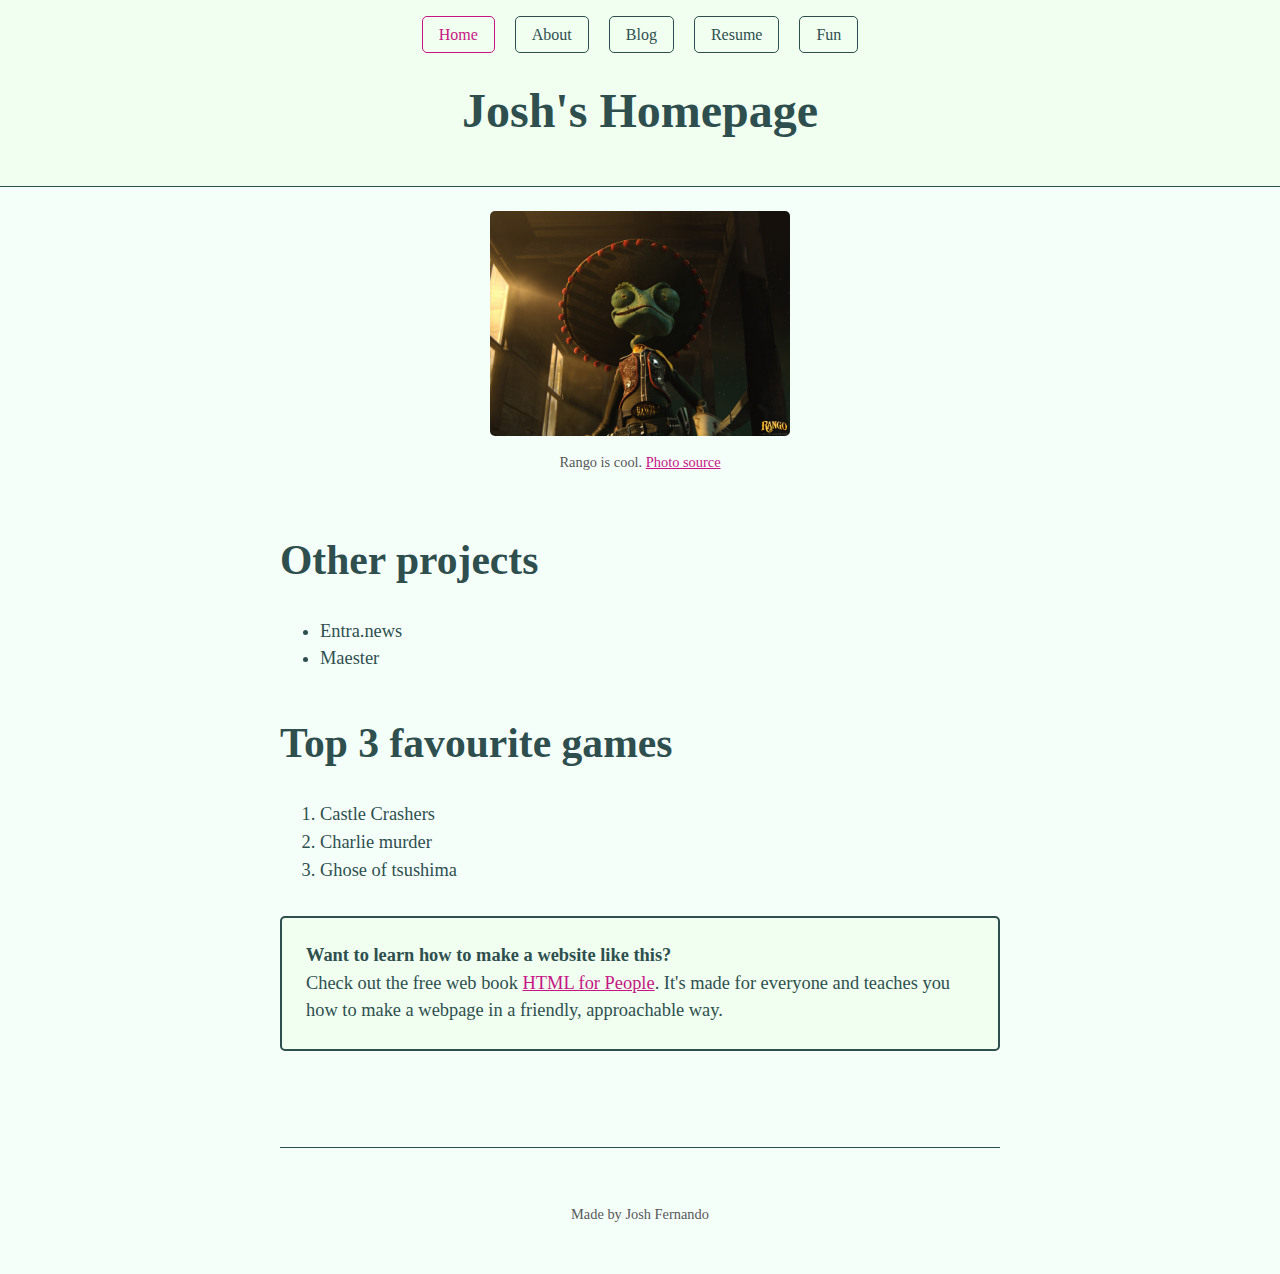
<file: my-site/index.html>
<!doctype html>
<html>

<head>
<meta charset="utf-8">
<title>Josh's Hompage</title>
<link rel="stylesheet" href="css/simple.css">
<link rel="stylesheet" href="css/custom.css">
</head>

<body>
    <header>
        <nav>
            <a href="index.html" aria-current="page">Home</a>
            <a href="about.html">About</a>
            <a href="blog/index.html">Blog</a>
            <a href="resume.html">Resume</a>
            <a href="fun.html">Fun</a>
        </nav>
        <h1>Josh's Homepage</h1>
    </header>
<main>
<figure>
    <img src="images/space.jpg" alt="Photograph of Rango in sheriff outfit" width="300">

    <figcaption>
        Rango is cool. <a href="https://ar.inspiredpencil.com/pictures-2023/rango-sheriff">Photo source</a>
    </figcaption>
</figure>

<h2>Other projects</h2>

<ul>
<li>Entra.news</li>
<li>Maester</li>
</ul>

<h2>Top 3 favourite games</h2>

<ol>
<li>Castle Crashers</li>
<li>Charlie murder</li>
<li>Ghose of tsushima</li>
</ol>

<p class="notice">
    <strong>Want to learn how to make a website like this?</strong><br> Check out the free web book <a href="https://htmlforpeople.com/">HTML for People</a>. It's made for everyone and teaches you how to make a webpage in a friendly, approachable way.
  </p>
  
</main>
<footer>
    <p>Made by Josh Fernando</p>
</footer>
</body>

</html>
</file>
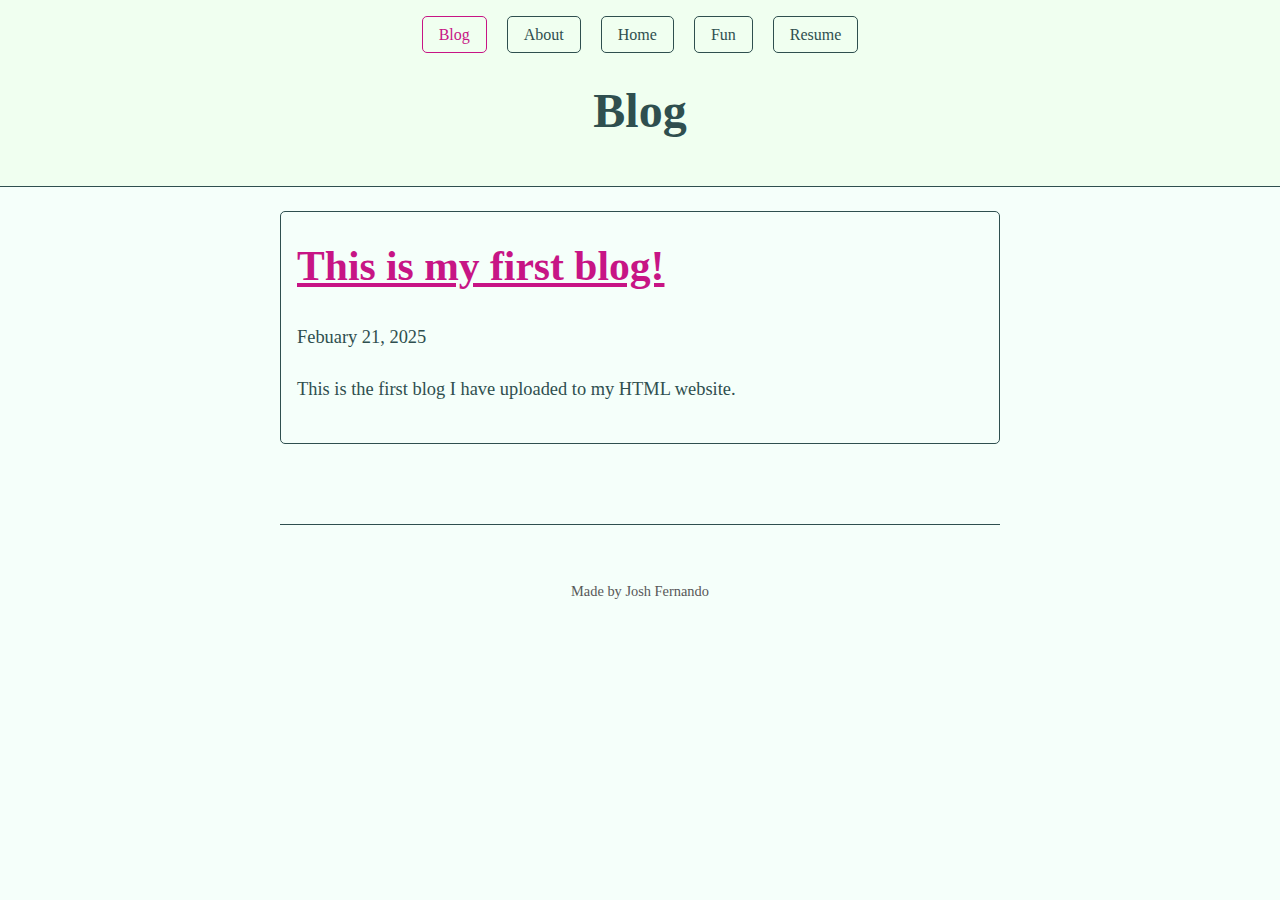
<file: my-site/blog/index.html>
<!doctype html>
<html>

<head>
<meta charset="utf-8">
<title>Blog - Josh's Homepage</title>
<link rel="stylesheet" href="../css/simple.css">
<link rel="stylesheet" href="../css/custom.css">
</head>

<body>
    <header>
        <nav>
            <a href="index.html" aria-current="page">Blog</a>
            <a href="../about.html">About</a>
            <a href="../index.html">Home</a>
            <a href="../fun.html">Fun</a>
            <a href="../resume.html">Resume</a>
        </nav>
        <h1>Blog</h1>
    </header>
<main>
<article>
    <h2>
        <a href="2025-02-21-firstblog.html">
            This is my first blog!
        </a>
    </h2>
    <p><time datetime="2025-02-21">Febuary 21, 2025</time></p>
    <p>
        This is the first blog I have uploaded to my HTML website.
    </p>
</article>
</main>
<footer>
    <p>Made by Josh Fernando</p>
</footer>
</body>

</html>
</file>
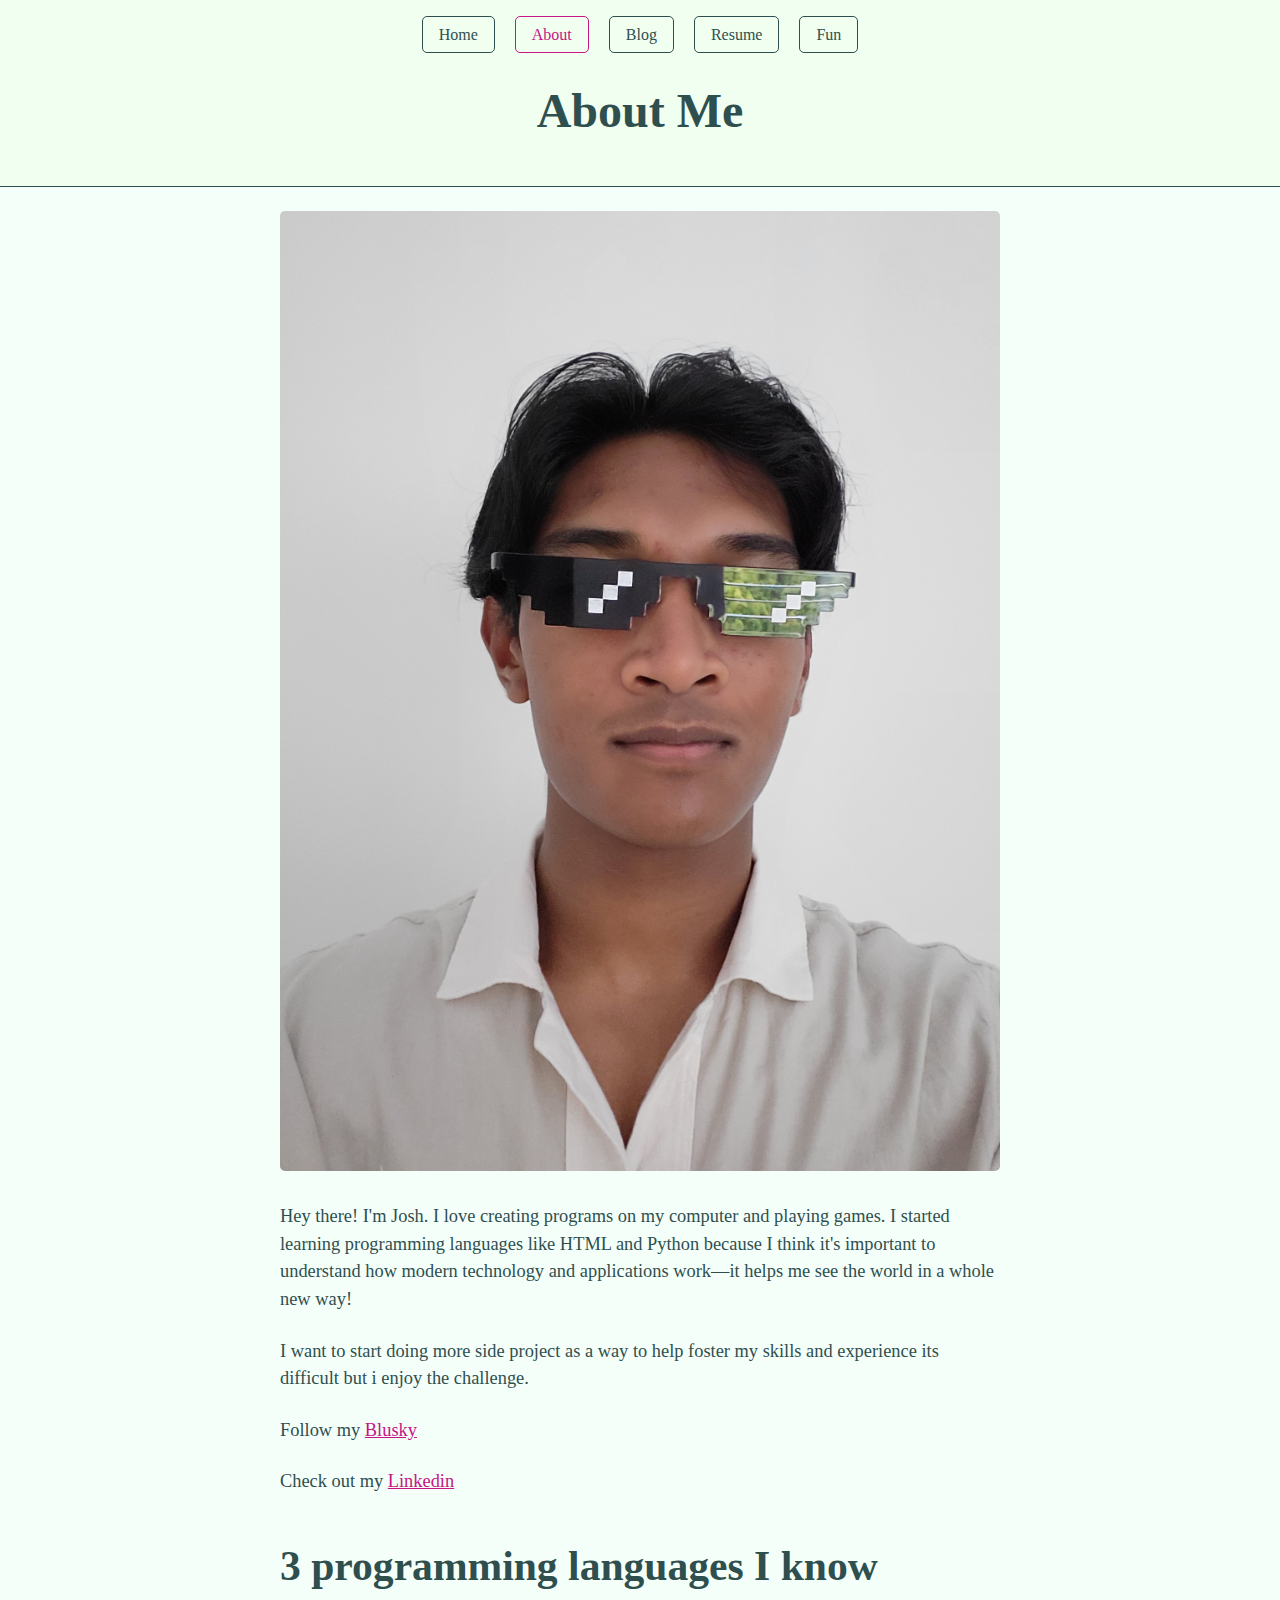
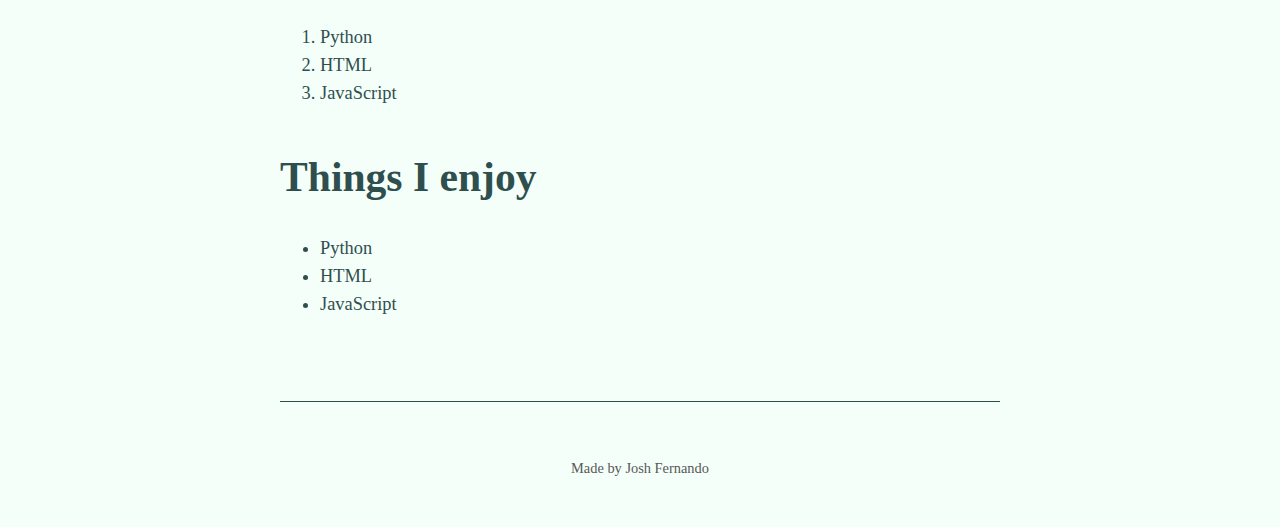
<file: my-site/about.html>
<!doctype html>
<html>

<head>
<meta charset="utf-8">
<title>Josh's Hompage</title>
<link rel="stylesheet" href="css/simple.css">
<link rel="stylesheet" href="css/custom.css">
</head>

<body>
    <header>
        <nav>
            <a href="index.html">Home</a>
            <a href="about.html" aria-current="page">About</a>
            <a href="blog/index.html">Blog</a>
            <a href="resume.html">Resume</a>
            <a href="fun.html">Fun</a>
        </nav>
        <h1>About Me</h1>
    </header>
<main>
<img src="images/josh.jpg" alt="Photo of Josh(me)">

<p>Hey there! I'm Josh. I love creating programs on my computer and playing games. I started learning programming languages like HTML and Python because I think it's important to understand how modern technology and applications work—it helps me see the world in a whole new way!</p>

<p>I want to start doing more side project as a way to help foster my skills and experience its difficult but i enjoy the challenge.</p>

<p>Follow my <a href="https://bsky.app/profile/joshuafdo.bsky.social">Blusky</a></p>
<p>Check out my <a href="https://www.linkedin.com/in/joshuafdo/">Linkedin</a></p>

<h2>3 programming languages I know</h2>

<ol>
<li>Python</li>
<li>HTML</li>
<li>JavaScript</li>
</ol>

<h2>Things I enjoy</h2>

<ul>
<li>Python</li>
<li>HTML</li>
<li>JavaScript</li>
</ul>
</main>
<footer>
    <p>Made by Josh Fernando</p>
</footer>
</body>

</html>
</file>
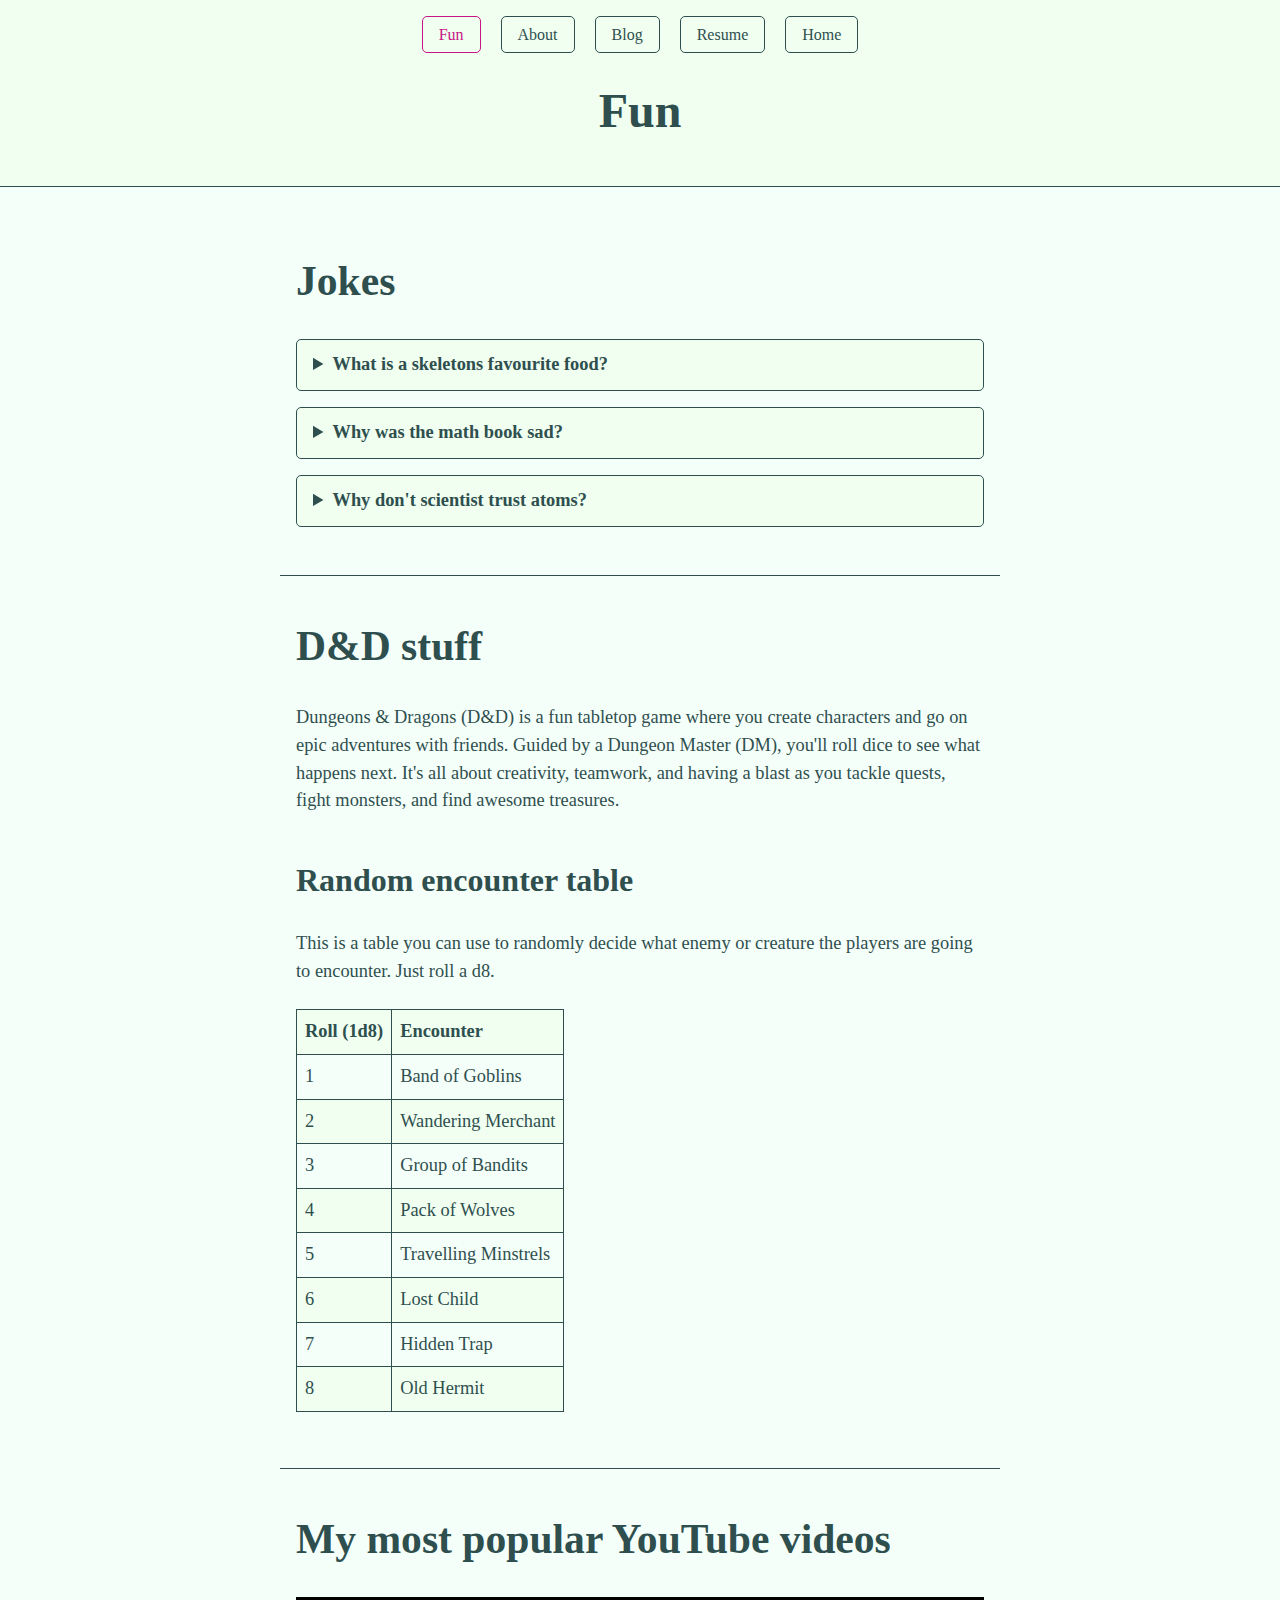
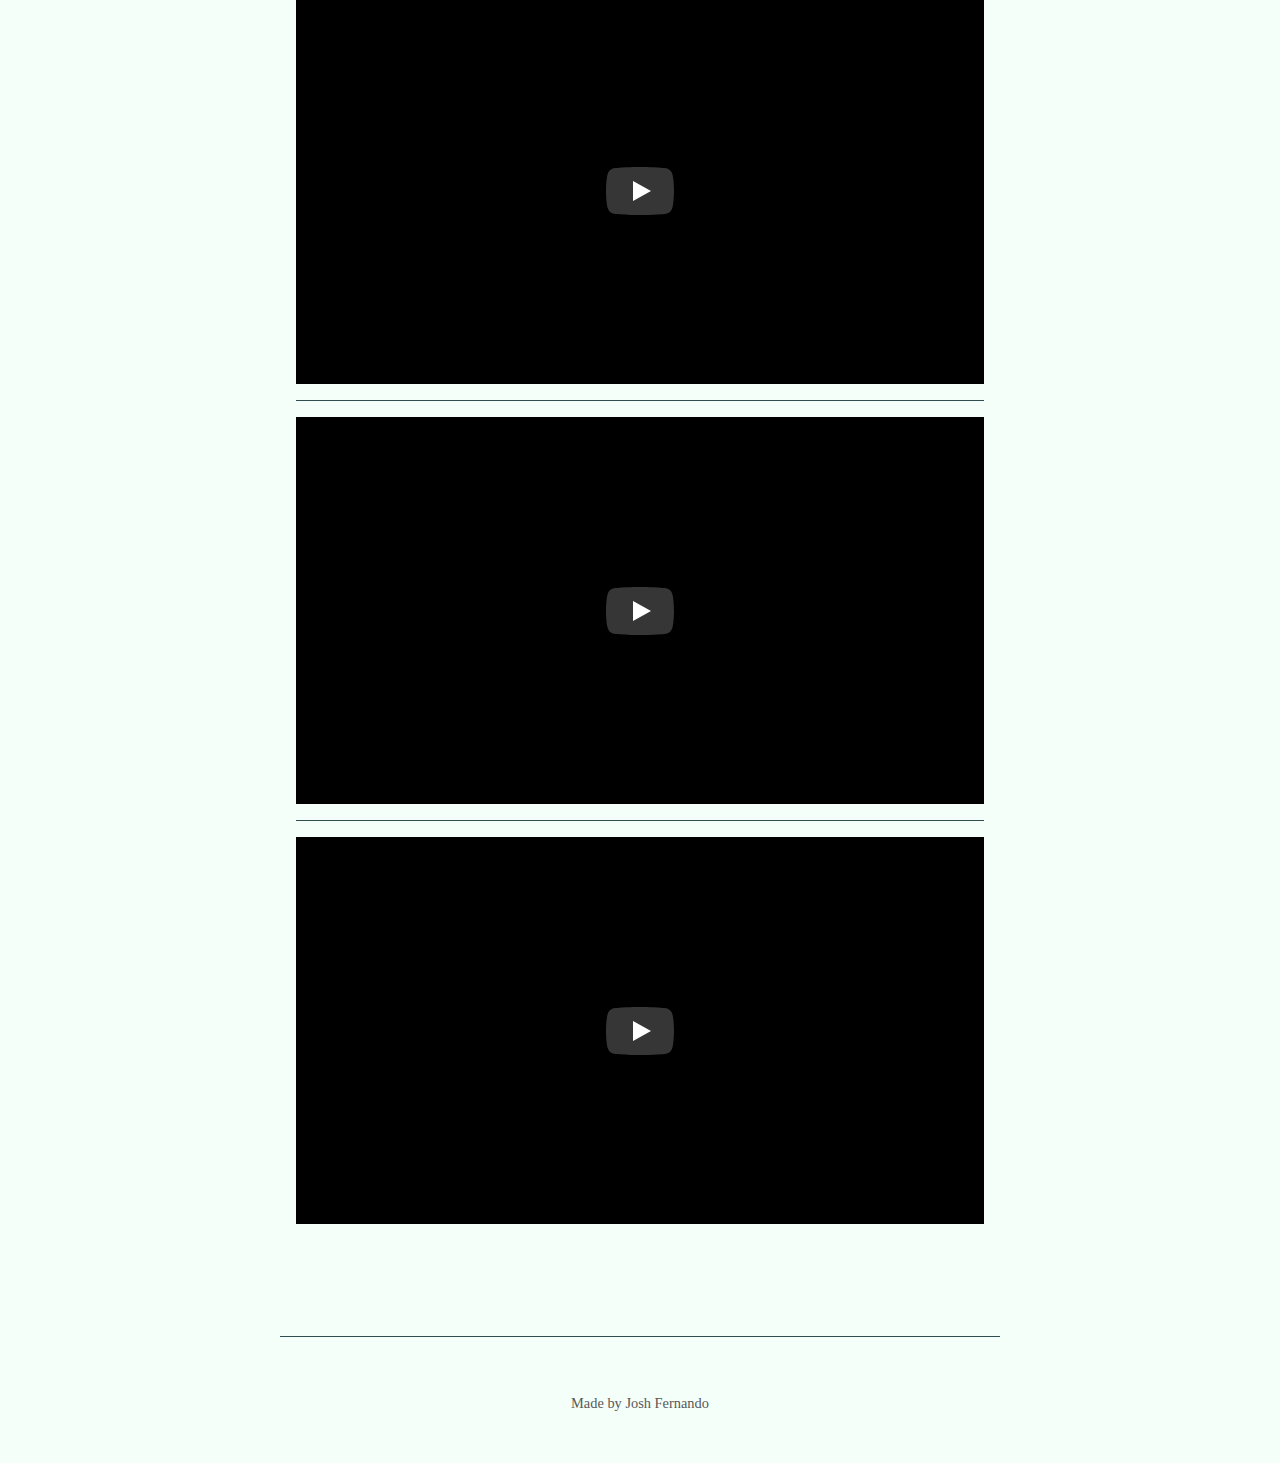
<file: my-site/fun.html>
<!doctype html>
<html>

<head>
<meta charset="utf-8">
<title>Fun</title>
<link rel="stylesheet" href="css/simple.css">
<link rel="stylesheet" href="css/custom.css">
<link rel="stylesheet" href="css/lite-yt-embed.min.css">
<script src="js/lite-yt-embed.min.js"></script>
</head>

<body>
    <header>
        <nav>
            <a href="fun.html" aria-current="page">Fun</a>
            <a href="about.html">About</a>
            <a href="blog/index.html">Blog</a>
            <a href="resume.html">Resume</a>
            <a href="index.html">Home</a>
        </nav>
        <h1>Fun</h1>
    </header>
<main>
<section>
    <h2>Jokes</h2>
    <details>
        <summary>What is a skeletons favourite food?</summary>
        <p>Spare ribs!</p>
    </details>
    <details>
        <summary>Why was the math book sad?</summary>
        <p>It had too many problems.</p>
    </details>
    <details>
        <summary>Why don't scientist trust atoms?</summary>
        <p>Because they make up everything!</p>
    </details>
</section>
<section>
    <h2>D&D stuff</h2>
    <p>Dungeons & Dragons (D&D) is a fun tabletop game where you create characters and go on epic adventures with friends. Guided by a Dungeon Master (DM), you'll roll dice to see what happens next. It's all about creativity, teamwork, and having a blast as you tackle quests, fight monsters, and find awesome treasures.</p>
    <h3>Random encounter table</h3>
    <p>This is a table you can use to randomly decide what enemy or creature the players are going to encounter. Just roll a d8.</p>
    <table>
        <thead>
            <tr>
                <th>Roll (1d8)</th>
                <th>Encounter</th>
            </tr>
        </thead>
        <tbody>
            <tr>
                <td>1</td>
                <td>Band of Goblins</td>
            </tr>
            <tr>
                <td>2</td>
                <td>Wandering Merchant</td>
            </tr>
            <tr>
                <td>3</td>
                <td>Group of Bandits</td>
            </tr>
            <tr>
                <td>4</td>
                <td>Pack of Wolves</td>
            </tr>
            <tr>
                <td>5</td>
                <td>Travelling Minstrels</td>
            </tr>
            <tr>
                <td>6</td>
                <td>Lost Child</td>
            </tr>
            <tr>
                <td>7</td>
                <td>Hidden Trap</td>
            </tr>
            <tr>
                <td>8</td>
                <td>Old Hermit</td>
            </tr>
        </tbody>
    </table>
</section>
<section>
    <h2>My most popular YouTube videos</h2>
    <lite-youtube videoid="iMa8L6T9uzlqeKil"></lite-youtube>
    <hr>
    <lite-youtube videoid="PCn0YehLu2fVP4XF"></lite-youtube>
    <hr>
    <lite-youtube videoid="nt_SXHfZcIRPBUEq"></lite-youtube>
</section>
</main>
<footer>
    <p>Made by Josh Fernando</p>
</footer>
</body>

</html>
</file>
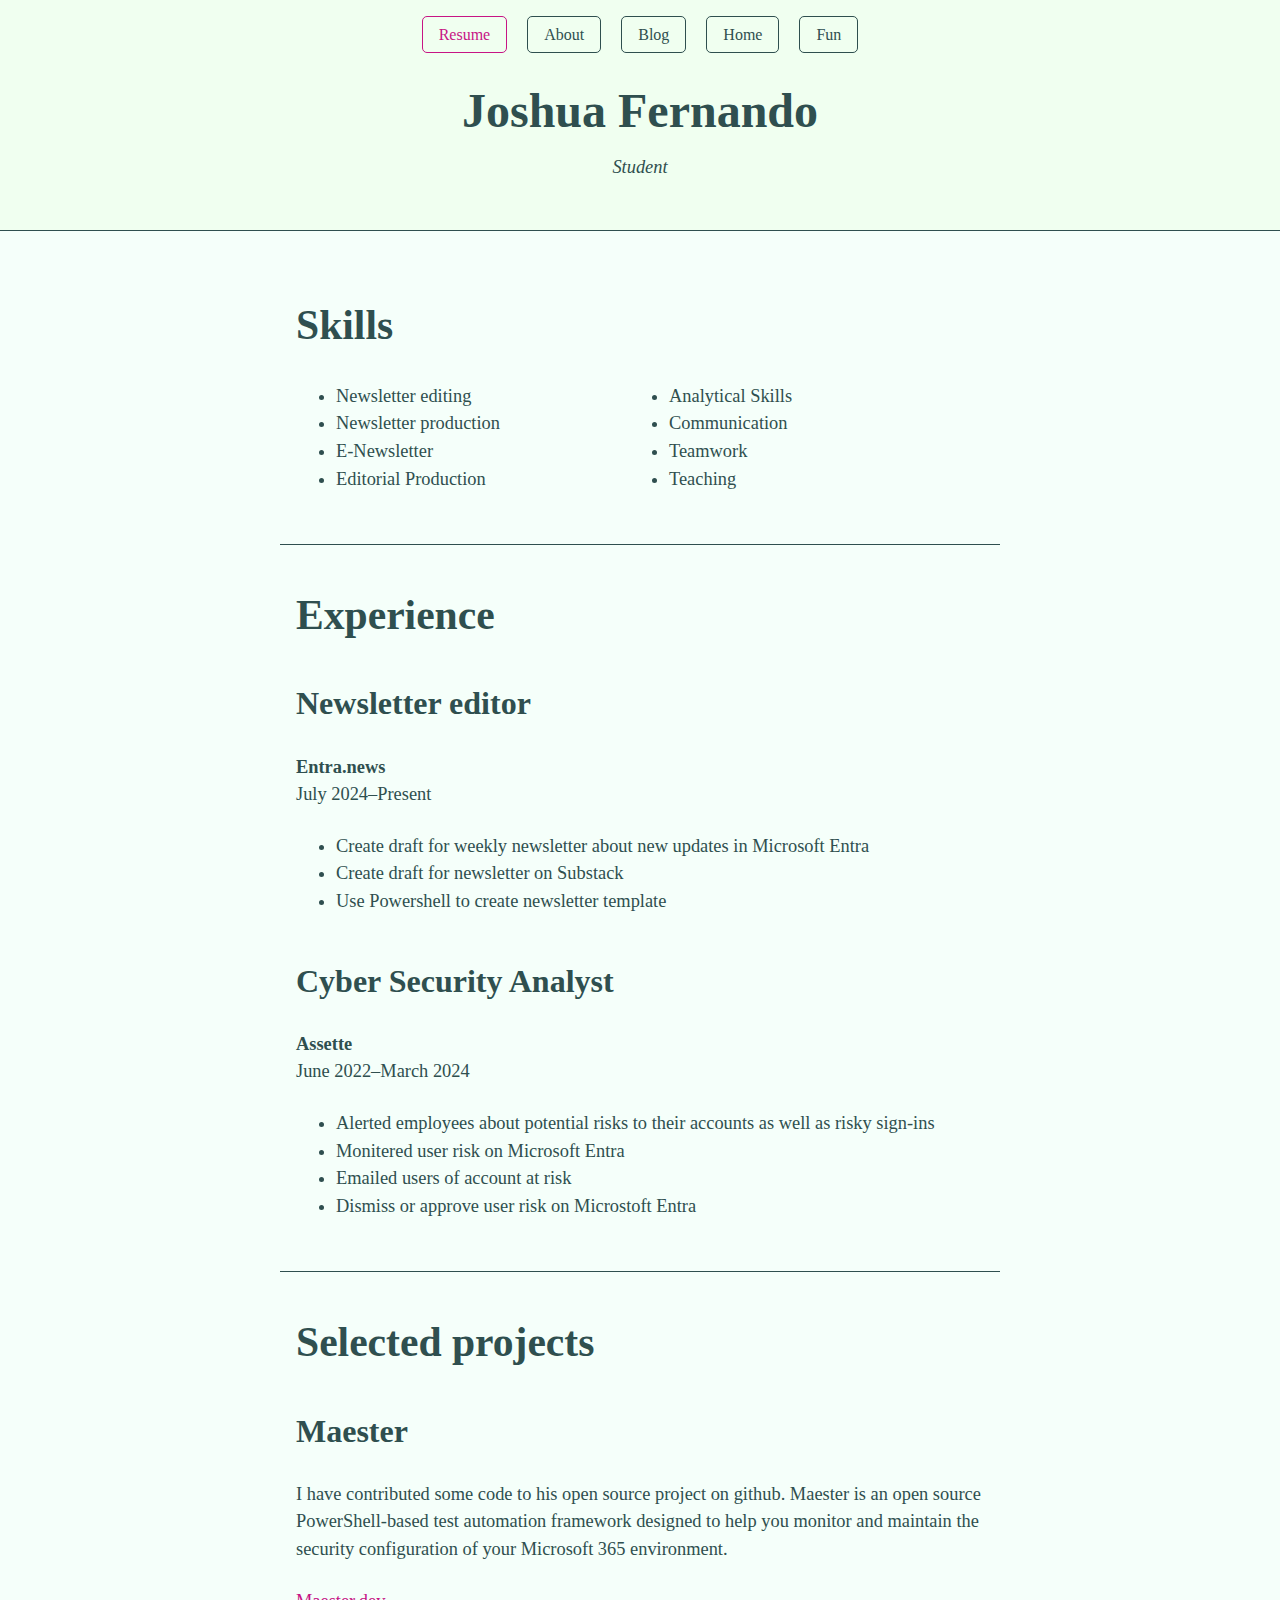
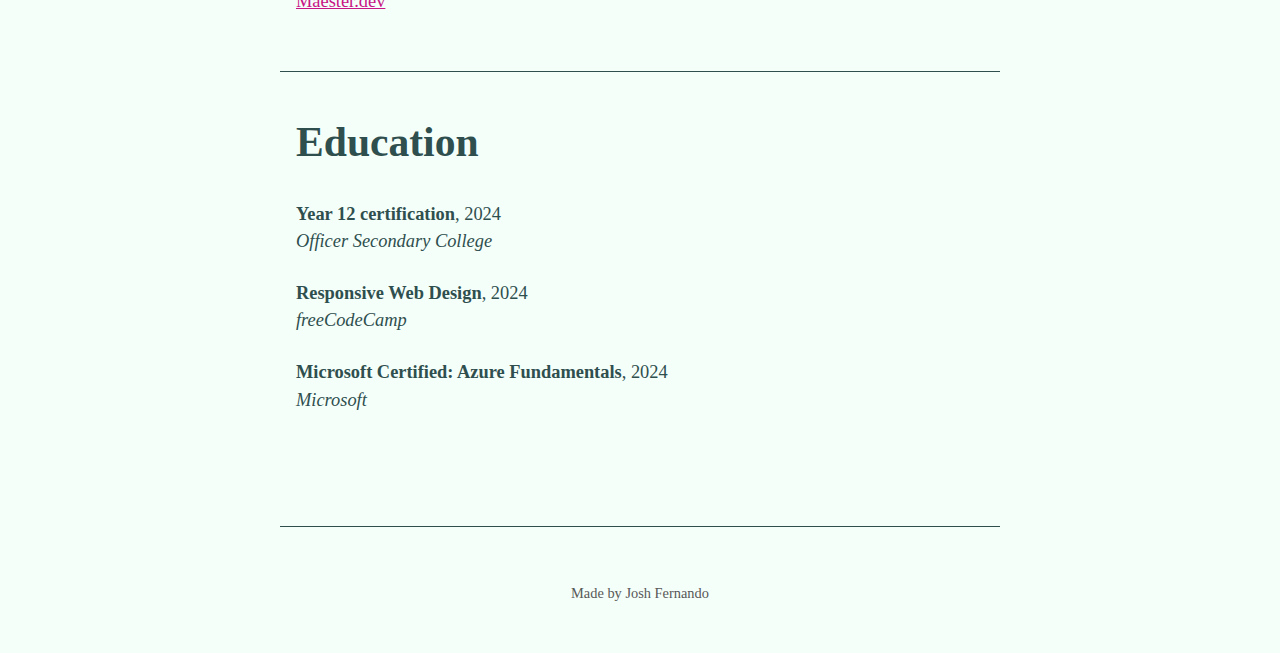
<file: my-site/resume.html>
<!doctype html>
<html>

<head>
<meta charset="utf-8">
<title>Josh's Resume</title>
<link rel="stylesheet" href="css/simple.css">
<link rel="stylesheet" href="css/custom.css">
</head>

<body>
    <header>
        <nav>
            <a href="resume.html" aria-current="page">Resume</a>
            <a href="about.html">About</a>
            <a href="blog/index.html">Blog</a>
            <a href="index.html">Home</a>
            <a href="fun.html">Fun</a>
        </nav>
        <h1>Joshua Fernando</h1>
        <p><em>Student</em></p>
    </header>
<main>
    <section>
        <h2>Skills</h2>

        <ul style="columns: 2">
            <li>Newsletter editing</li>
            <li>Newsletter production</li>
            <li>E-Newsletter</li>
            <li>Editorial Production</li>
            <li>Analytical Skills</li>
            <li>Communication</li>
            <li>Teamwork</li>
            <li>Teaching</li>
        </ul>
    </section>
    <section>
        <h2>Experience</h2>

        <h3>Newsletter editor</h3>
        <p>
            <strong>Entra.news</strong><br>
            <time datetime="2024-7">July 2024</time>&ndash;Present
        </p>

        <ul>
            <li>Create draft for weekly newsletter about new updates in Microsoft Entra</li>
            <li>Create draft for newsletter on Substack</li>
            <li>Use Powershell to create newsletter template</li>
        </ul>

        <h3>Cyber Security Analyst</h3>
        <p>
            <strong>Assette</strong><br>
            <time datetime="2022-6">June 2022</time>&ndash;March 2024
        </p>

        <ul>
            <li>Alerted employees about potential risks to their accounts as well as risky sign-ins</li>
            <li>Monitered user risk on Microsoft Entra</li>
            <li>Emailed users of account at risk</li>
            <li>Dismiss or approve user risk on Microstoft Entra</li>
        </ul>
    </section>
    <section>
        <h2>Selected projects</h2>
        <h3>Maester</h3>
        <p>
            I have contributed some code to his open source project on github. Maester is an open source PowerShell-based test automation framework designed to help you monitor and maintain the security configuration of your Microsoft 365 environment.
        </p>
        <p><a href="https://maester.dev/">Maester.dev</a></p>
    </section>
    <section>
        <h2>Education</h2>
        <p>
            <strong>Year 12 certification</strong>, <time>2024</time>
            <br>
            <em>Officer Secondary College</em>
        </p>
        <p>
            <strong>Responsive Web Design</strong>, <time>2024</time>
            <br>
            <em>freeCodeCamp</em>
        </p>
        <p>
            <strong>Microsoft Certified: Azure Fundamentals</strong>, <time>2024</time>
            <br>
            <em>Microsoft</em>
        </p>
    </section>
</main>
<footer>
    <p>Made by Josh Fernando</p>
</footer>
</body>

</html>
</file>
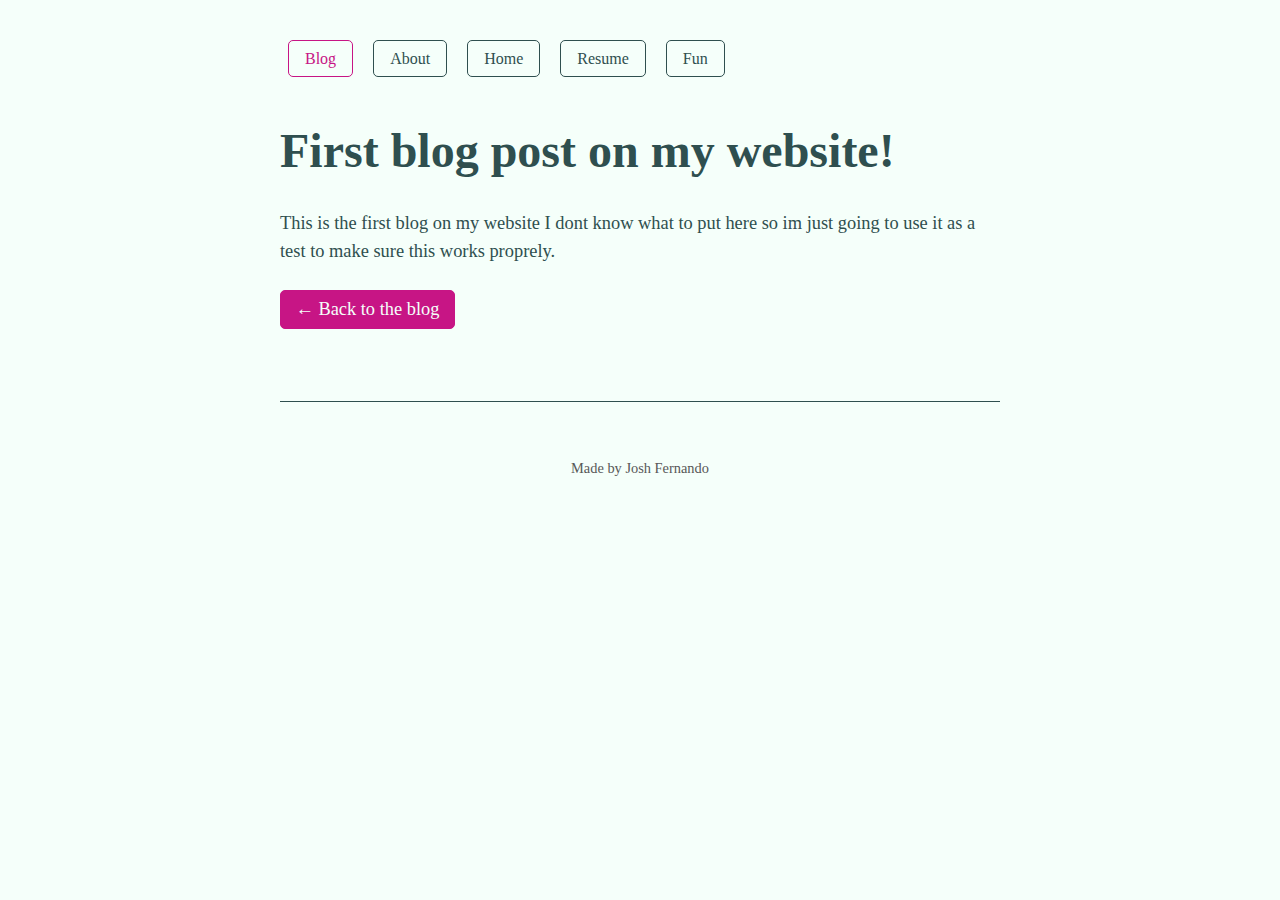
<file: my-site/blog/2025-02-21-firstblog.html>
<!doctype html>
<html>

<head>
<meta charset="utf-8">
<title>How i taught my cat to make a website with HTML</title>
<link rel="stylesheet" href="../css/simple.css">
<link rel="stylesheet" href="../css/custom.css">
</head>

<body>
<main>
<header>
    <nav>
        <a href="index.html" aria-current="true">Blog</a>
        <a href="../about.html">About</a>
        <a href="../index.html">Home</a>
        <a href="../resume.html">Resume</a>
        <a href="../fun.html">Fun</a>
    </nav>
    <h1>First blog post on my website!</h1>
    <p>This is the first blog on my website I dont know what to put here so im just going to use it as a test to make sure this works proprely.</p>
</header>
<a href="index.html" class="button">&larr; Back to the blog</a>
</main>
<footer>
    <p>Made by Josh Fernando</p>
</footer>
</body>

</html>
</file>
<file: my-site/css/simple.css>
/* Global variables. */
:root {
  /* Set sans-serif & mono fonts */
  --sans-font: -apple-system, BlinkMacSystemFont, "Avenir Next", Avenir,
    "Nimbus Sans L", Roboto, "Noto Sans", "Segoe UI", Arial, Helvetica,
    "Helvetica Neue", sans-serif;
  --mono-font: Consolas, Menlo, Monaco, "Andale Mono", "Ubuntu Mono", monospace;
  --standard-border-radius: 5px;

  /* Default (light) theme */
  --bg: #fff;
  --accent-bg: #f5f7ff;
  --text: #212121;
  --text-light: #585858;
  --border: #898EA4;
  --accent: #0d47a1;
  --accent-hover: #1266e2;
  --accent-text: var(--bg);
  --code: #d81b60;
  --preformatted: #444;
  --marked: #ffdd33;
  --disabled: #efefef;
}

/* Dark theme */
@media (prefers-color-scheme: dark) {
  :root {
    color-scheme: dark;
    --bg: #212121;
    --accent-bg: #2b2b2b;
    --text: #dcdcdc;
    --text-light: #ababab;
    --accent: #ffb300;
    --accent-hover: #ffe099;
    --accent-text: var(--bg);
    --code: #f06292;
    --preformatted: #ccc;
    --disabled: #111;
  }
  /* Add a bit of transparency so light media isn't so glaring in dark mode */
  img,
  video {
    opacity: 0.8;
  }
}

/* Reset box-sizing */
*, *::before, *::after {
  box-sizing: border-box;
}

/* Reset default appearance */
textarea,
select,
input,
progress {
  appearance: none;
  -webkit-appearance: none;
  -moz-appearance: none;
}

html {
  /* Set the font globally */
  font-family: var(--sans-font);
  scroll-behavior: smooth;
}

/* Make the body a nice central block */
body {
  color: var(--text);
  background-color: var(--bg);
  font-size: 1.15rem;
  line-height: 1.5;
  display: grid;
  grid-template-columns: 1fr min(45rem, 90%) 1fr;
  margin: 0;
}
body > * {
  grid-column: 2;
}

/* Make the header bg full width, but the content inline with body */
body > header {
  background-color: var(--accent-bg);
  border-bottom: 1px solid var(--border);
  text-align: center;
  padding: 0 0.5rem 2rem 0.5rem;
  grid-column: 1 / -1;
}

body > header > *:only-child {
  margin-block-start: 2rem;
}

body > header h1 {
  max-width: 1200px;
  margin: 1rem auto;
}

body > header p {
  max-width: 40rem;
  margin: 1rem auto;
}

/* Add a little padding to ensure spacing is correct between content and header > nav */
main {
  padding-top: 1.5rem;
}

body > footer {
  margin-top: 4rem;
  padding: 2rem 1rem 1.5rem 1rem;
  color: var(--text-light);
  font-size: 0.9rem;
  text-align: center;
  border-top: 1px solid var(--border);
}

/* Format headers */
h1 {
  font-size: 3rem;
}

h2 {
  font-size: 2.6rem;
  margin-top: 3rem;
}

h3 {
  font-size: 2rem;
  margin-top: 3rem;
}

h4 {
  font-size: 1.44rem;
}

h5 {
  font-size: 1.15rem;
}

h6 {
  font-size: 0.96rem;
}

p {
  margin: 1.5rem 0;
}

/* Prevent long strings from overflowing container */
p, h1, h2, h3, h4, h5, h6 {
  overflow-wrap: break-word;
}

/* Fix line height when title wraps */
h1,
h2,
h3 {
  line-height: 1.1;
}

/* Reduce header size on mobile */
@media only screen and (max-width: 720px) {
  h1 {
    font-size: 2.5rem;
  }

  h2 {
    font-size: 2.1rem;
  }

  h3 {
    font-size: 1.75rem;
  }

  h4 {
    font-size: 1.25rem;
  }
}

/* Format links & buttons */
a,
a:visited {
  color: var(--accent);
}

a:hover {
  text-decoration: none;
}

button,
.button,
a.button, /* extra specificity to override a */
input[type="submit"],
input[type="reset"],
input[type="button"] {
  border: 1px solid var(--accent);
  background-color: var(--accent);
  color: var(--accent-text);
  padding: 0.5rem 0.9rem;
  text-decoration: none;
  line-height: normal;
}

.button[aria-disabled="true"], 
input:disabled,
textarea:disabled,
select:disabled,
button[disabled] {
  cursor: not-allowed;
  background-color: var(--disabled);
  border-color: var(--disabled);
  color: var(--text-light);
}

input[type="range"] {
  padding: 0;
}

/* Set the cursor to '?' on an abbreviation and style the abbreviation to show that there is more information underneath */
abbr[title] {
  cursor: help;
  text-decoration-line: underline;
  text-decoration-style: dotted;
}

button:enabled:hover,
.button:not([aria-disabled="true"]):hover,
input[type="submit"]:enabled:hover,
input[type="reset"]:enabled:hover,
input[type="button"]:enabled:hover {
  background-color: var(--accent-hover);
  border-color: var(--accent-hover);
  cursor: pointer;
}

.button:focus-visible,
button:focus-visible:where(:enabled),
input:enabled:focus-visible:where(
  [type="submit"],
  [type="reset"],
  [type="button"]
) {
  outline: 2px solid var(--accent);
  outline-offset: 1px;
}

/* Format navigation */
header > nav {
  font-size: 1rem;
  line-height: 2;
  padding: 1rem 0 0 0;
}

/* Use flexbox to allow items to wrap, as needed */
header > nav ul,
header > nav ol {
  align-content: space-around;
  align-items: center;
  display: flex;
  flex-direction: row;
  flex-wrap: wrap;
  justify-content: center;
  list-style-type: none;
  margin: 0;
  padding: 0;
}

/* List items are inline elements, make them behave more like blocks */
header > nav ul li,
header > nav ol li {
  display: inline-block;
}

header > nav a,
header > nav a:visited {
  margin: 0 0.5rem 1rem 0.5rem;
  border: 1px solid var(--border);
  border-radius: var(--standard-border-radius);
  color: var(--text);
  display: inline-block;
  padding: 0.1rem 1rem;
  text-decoration: none;
}

header > nav a:hover,
header > nav a.current,
header > nav a[aria-current="page"],
header > nav a[aria-current="true"] {
  border-color: var(--accent);
  color: var(--accent);
  cursor: pointer;
}

/* Reduce nav side on mobile */
@media only screen and (max-width: 720px) {
  header > nav a {
    border: none;
    padding: 0;
    text-decoration: underline;
    line-height: 1;
  }
}

/* Consolidate box styling */
aside, details, pre, progress {
  background-color: var(--accent-bg);
  border: 1px solid var(--border);
  border-radius: var(--standard-border-radius);
  margin-bottom: 1rem;
}

aside {
  font-size: 1rem;
  width: 30%;
  padding: 0 15px;
  margin-inline-start: 15px;
  float: right;
}
*[dir="rtl"] aside {
  float: left;
}

/* Make aside full-width on mobile */
@media only screen and (max-width: 720px) {
  aside {
    width: 100%;
    float: none;
    margin-inline-start: 0;
  }
}

article, fieldset, dialog {
  border: 1px solid var(--border);
  padding: 1rem;
  border-radius: var(--standard-border-radius);
  margin-bottom: 1rem;
}

article h2:first-child,
section h2:first-child,
article h3:first-child,
section h3:first-child {
  margin-top: 1rem;
}

section {
  border-top: 1px solid var(--border);
  border-bottom: 1px solid var(--border);
  padding: 2rem 1rem;
  margin: 3rem 0;
}

/* Don't double separators when chaining sections */
section + section,
section:first-child {
  border-top: 0;
  padding-top: 0;
}

section + section {
  margin-top: 0;
}

section:last-child {
  border-bottom: 0;
  padding-bottom: 0;
}

details {
  padding: 0.7rem 1rem;
}

summary {
  cursor: pointer;
  font-weight: bold;
  padding: 0.7rem 1rem;
  margin: -0.7rem -1rem;
  word-break: break-all;
}

details[open] > summary + * {
  margin-top: 0;
}

details[open] > summary {
  margin-bottom: 0.5rem;
}

details[open] > :last-child {
  margin-bottom: 0;
}

/* Format tables */
table {
  border-collapse: collapse;
  margin: 1.5rem 0;
}

figure > table {
  width: max-content;
  margin: 0;
}

td,
th {
  border: 1px solid var(--border);
  text-align: start;
  padding: 0.5rem;
}

th {
  background-color: var(--accent-bg);
  font-weight: bold;
}

tr:nth-child(even) {
  /* Set every other cell slightly darker. Improves readability. */
  background-color: var(--accent-bg);
}

table caption {
  font-weight: bold;
  margin-bottom: 0.5rem;
}

/* Format forms */
textarea,
select,
input,
button,
.button {
  font-size: inherit;
  font-family: inherit;
  padding: 0.5rem;
  margin-bottom: 0.5rem;
  border-radius: var(--standard-border-radius);
  box-shadow: none;
  max-width: 100%;
  display: inline-block;
}
textarea,
select,
input {
  color: var(--text);
  background-color: var(--bg);
  border: 1px solid var(--border);
}
label {
  display: block;
}
textarea:not([cols]) {
  width: 100%;
}

/* Add arrow to drop-down */
select:not([multiple]) {
  background-image: linear-gradient(45deg, transparent 49%, var(--text) 51%),
    linear-gradient(135deg, var(--text) 51%, transparent 49%);
  background-position: calc(100% - 15px), calc(100% - 10px);
  background-size: 5px 5px, 5px 5px;
  background-repeat: no-repeat;
  padding-inline-end: 25px;
}
*[dir="rtl"] select:not([multiple]) {
  background-position: 10px, 15px;
}

/* checkbox and radio button style */
input[type="checkbox"],
input[type="radio"] {
  vertical-align: middle;
  position: relative;
  width: min-content;
}

input[type="checkbox"] + label,
input[type="radio"] + label {
  display: inline-block;
}

input[type="radio"] {
  border-radius: 100%;
}

input[type="checkbox"]:checked,
input[type="radio"]:checked {
  background-color: var(--accent);
}

input[type="checkbox"]:checked::after {
  /* Creates a rectangle with colored right and bottom borders which is rotated to look like a check mark */
  content: " ";
  width: 0.18em;
  height: 0.32em;
  border-radius: 0;
  position: absolute;
  top: 0.05em;
  left: 0.17em;
  background-color: transparent;
  border-right: solid var(--bg) 0.08em;
  border-bottom: solid var(--bg) 0.08em;
  font-size: 1.8em;
  transform: rotate(45deg);
}
input[type="radio"]:checked::after {
  /* creates a colored circle for the checked radio button  */
  content: " ";
  width: 0.25em;
  height: 0.25em;
  border-radius: 100%;
  position: absolute;
  top: 0.125em;
  background-color: var(--bg);
  left: 0.125em;
  font-size: 32px;
}

/* Makes input fields wider on smaller screens */
@media only screen and (max-width: 720px) {
  textarea,
  select,
  input {
    width: 100%;
  }
}

/* Set a height for color input */
input[type="color"] {
  height: 2.5rem;
  padding:  0.2rem;
}

/* do not show border around file selector button */
input[type="file"] {
  border: 0;
}

/* Misc body elements */
hr {
  border: none;
  height: 1px;
  background: var(--border);
  margin: 1rem auto;
}

mark {
  padding: 2px 5px;
  border-radius: var(--standard-border-radius);
  background-color: var(--marked);
  color: black;
}

mark a {
  color: #0d47a1;
}

img,
video {
  max-width: 100%;
  height: auto;
  border-radius: var(--standard-border-radius);
}

figure {
  margin: 0;
  display: block;
  overflow-x: auto;
}

figure > img,
figure > picture > img {
  display: block;
  margin-inline: auto;
}

figcaption {
  text-align: center;
  font-size: 0.9rem;
  color: var(--text-light);
  margin-block: 1rem;
}

blockquote {
  margin-inline-start: 2rem;
  margin-inline-end: 0;
  margin-block: 2rem;
  padding: 0.4rem 0.8rem;
  border-inline-start: 0.35rem solid var(--accent);
  color: var(--text-light);
  font-style: italic;
}

cite {
  font-size: 0.9rem;
  color: var(--text-light);
  font-style: normal;
}

dt {
    color: var(--text-light);
}

/* Use mono font for code elements */
code,
pre,
pre span,
kbd,
samp {
  font-family: var(--mono-font);
  color: var(--code);
}

kbd {
  color: var(--preformatted);
  border: 1px solid var(--preformatted);
  border-bottom: 3px solid var(--preformatted);
  border-radius: var(--standard-border-radius);
  padding: 0.1rem 0.4rem;
}

pre {
  padding: 1rem 1.4rem;
  max-width: 100%;
  overflow: auto;
  color: var(--preformatted);
}

/* Fix embedded code within pre */
pre code {
  color: var(--preformatted);
  background: none;
  margin: 0;
  padding: 0;
}

/* Progress bars */
/* Declarations are repeated because you */
/* cannot combine vendor-specific selectors */
progress {
  width: 100%;
}

progress:indeterminate {
  background-color: var(--accent-bg);
}

progress::-webkit-progress-bar {
  border-radius: var(--standard-border-radius);
  background-color: var(--accent-bg);
}

progress::-webkit-progress-value {
  border-radius: var(--standard-border-radius);
  background-color: var(--accent);
}

progress::-moz-progress-bar {
  border-radius: var(--standard-border-radius);
  background-color: var(--accent);
  transition-property: width;
  transition-duration: 0.3s;
}

progress:indeterminate::-moz-progress-bar {
  background-color: var(--accent-bg);
}

dialog {
  background-color: var(--bg);
  max-width: 40rem;
  margin: auto;
}

dialog::backdrop {
  background-color: var(--bg);
  opacity: 0.8;
}

@media only screen and (max-width: 720px) {
  dialog {
    max-width: 100%;
    margin: auto 1em;
  }
}

/* Superscript & Subscript */
/* Prevent scripts from affecting line-height. */
sup, sub {
  vertical-align: baseline;
  position: relative;
}

sup {
  top: -0.4em;
}

sub { 
  top: 0.3em; 
}

/* Classes for notices */
.notice {
  background: var(--accent-bg);
  border: 2px solid var(--border);
  border-radius: var(--standard-border-radius);
  padding: 1.5rem;
  margin: 2rem 0;
}

/* Print */
@media print {
  @page {
    margin: 1cm;
  }
  body {
    display: block;
  }
  body > header {
    background-color: unset;
  }
  body > header nav,
  body > footer {
    display: none;
  }
  article {
    border: none;
    padding: 0;
  }
  a[href^="http"]::after {
    content: " <" attr(href) ">";
  }
  abbr[title]:after {
    content: " (" attr(title) ")";
  }
  a {
    text-decoration: none;
  }
  p {
    widows: 3;
    orphans: 3;
  }
  hr {
    border-top: 1px solid var(--border);
  }
  mark {
    border: 1px solid var(--border);
  }
  pre, table, figure, img, svg {
    break-inside: avoid;
  }
  pre code {
    white-space: pre-wrap;
  }
}
</file>
<file: my-site/css/custom.css>
:root {
    --sans-font: Georgia, "Times New Romans", serif;
    --bg: mintcream;
    --border: darkslategray;
    --accent-bg: honeydew;
    --text: darkslategray;
    --accent: mediumvioletred;
    --accent-hover: mediumvioletred;
    --marked: mediumspringgreen;
  }
  
  /* Dark theme */
  @media (prefers-color-scheme: dark) {
    :root,
    ::backdrop {
      color-scheme: dark;
      --bg: rgb(17, 18, 18);
      --border: rgb(80, 90, 90);
      --accent-bg: rgb(35, 35, 36);
      --text: ghostwhite;
      --accent: lightskyblue;
      --accent-hover: lightblue;
      --marked: gold;
    }
  }
</file>
<file: my-site/css/lite-yt-embed.min.css>
lite-youtube{background-color:#000;position:relative;display:block;contain:content;background-position:center center;background-size:cover;cursor:pointer;max-width:720px}lite-youtube::before{content:attr(data-title);display:block;position:absolute;top:0;background-image:linear-gradient(180deg,rgb(0 0 0 / 67%) 0,rgb(0 0 0 / 54%) 14%,rgb(0 0 0 / 15%) 54%,rgb(0 0 0 / 5%) 72%,rgb(0 0 0 / 0) 94%);height:99px;width:100%;font-family:"YouTube Noto",Roboto,Arial,Helvetica,sans-serif;color:hsl(0deg 0% 93.33%);text-shadow:0 0 2px rgba(0,0,0,.5);font-size:18px;padding:25px 20px;overflow:hidden;white-space:nowrap;text-overflow:ellipsis;box-sizing:border-box}lite-youtube:hover::before{color:#fff}lite-youtube::after{content:"";display:block;padding-bottom:calc(100% / (16 / 9))}lite-youtube>iframe{width:100%;height:100%;position:absolute;top:0;left:0;border:0}lite-youtube>.lty-playbtn{display:block;width:100%;height:100%;background:no-repeat center/68px 48px;background-image:url('data:image/svg+xml;utf8,<svg xmlns="http://www.w3.org/2000/svg" viewBox="0 0 68 48"><path d="M66.52 7.74c-.78-2.93-2.49-5.41-5.42-6.19C55.79.13 34 0 34 0S12.21.13 6.9 1.55c-2.93.78-4.63 3.26-5.42 6.19C.06 13.05 0 24 0 24s.06 10.95 1.48 16.26c.78 2.93 2.49 5.41 5.42 6.19C12.21 47.87 34 48 34 48s21.79-.13 27.1-1.55c2.93-.78 4.64-3.26 5.42-6.19C67.94 34.95 68 24 68 24s-.06-10.95-1.48-16.26z" fill="red"/><path d="M45 24 27 14v20" fill="white"/></svg>');position:absolute;cursor:pointer;z-index:1;filter:grayscale(100%);transition:filter .1s cubic-bezier(0,0,.2,1);border:0}lite-youtube .lty-playbtn:focus,lite-youtube:hover>.lty-playbtn{filter:none}lite-youtube.lyt-activated{cursor:unset}lite-youtube.lyt-activated::before,lite-youtube.lyt-activated>.lty-playbtn{opacity:0;pointer-events:none}.lyt-visually-hidden{clip:rect(0 0 0 0);clip-path:inset(50%);height:1px;overflow:hidden;position:absolute;white-space:nowrap;width:1px}
</file>
